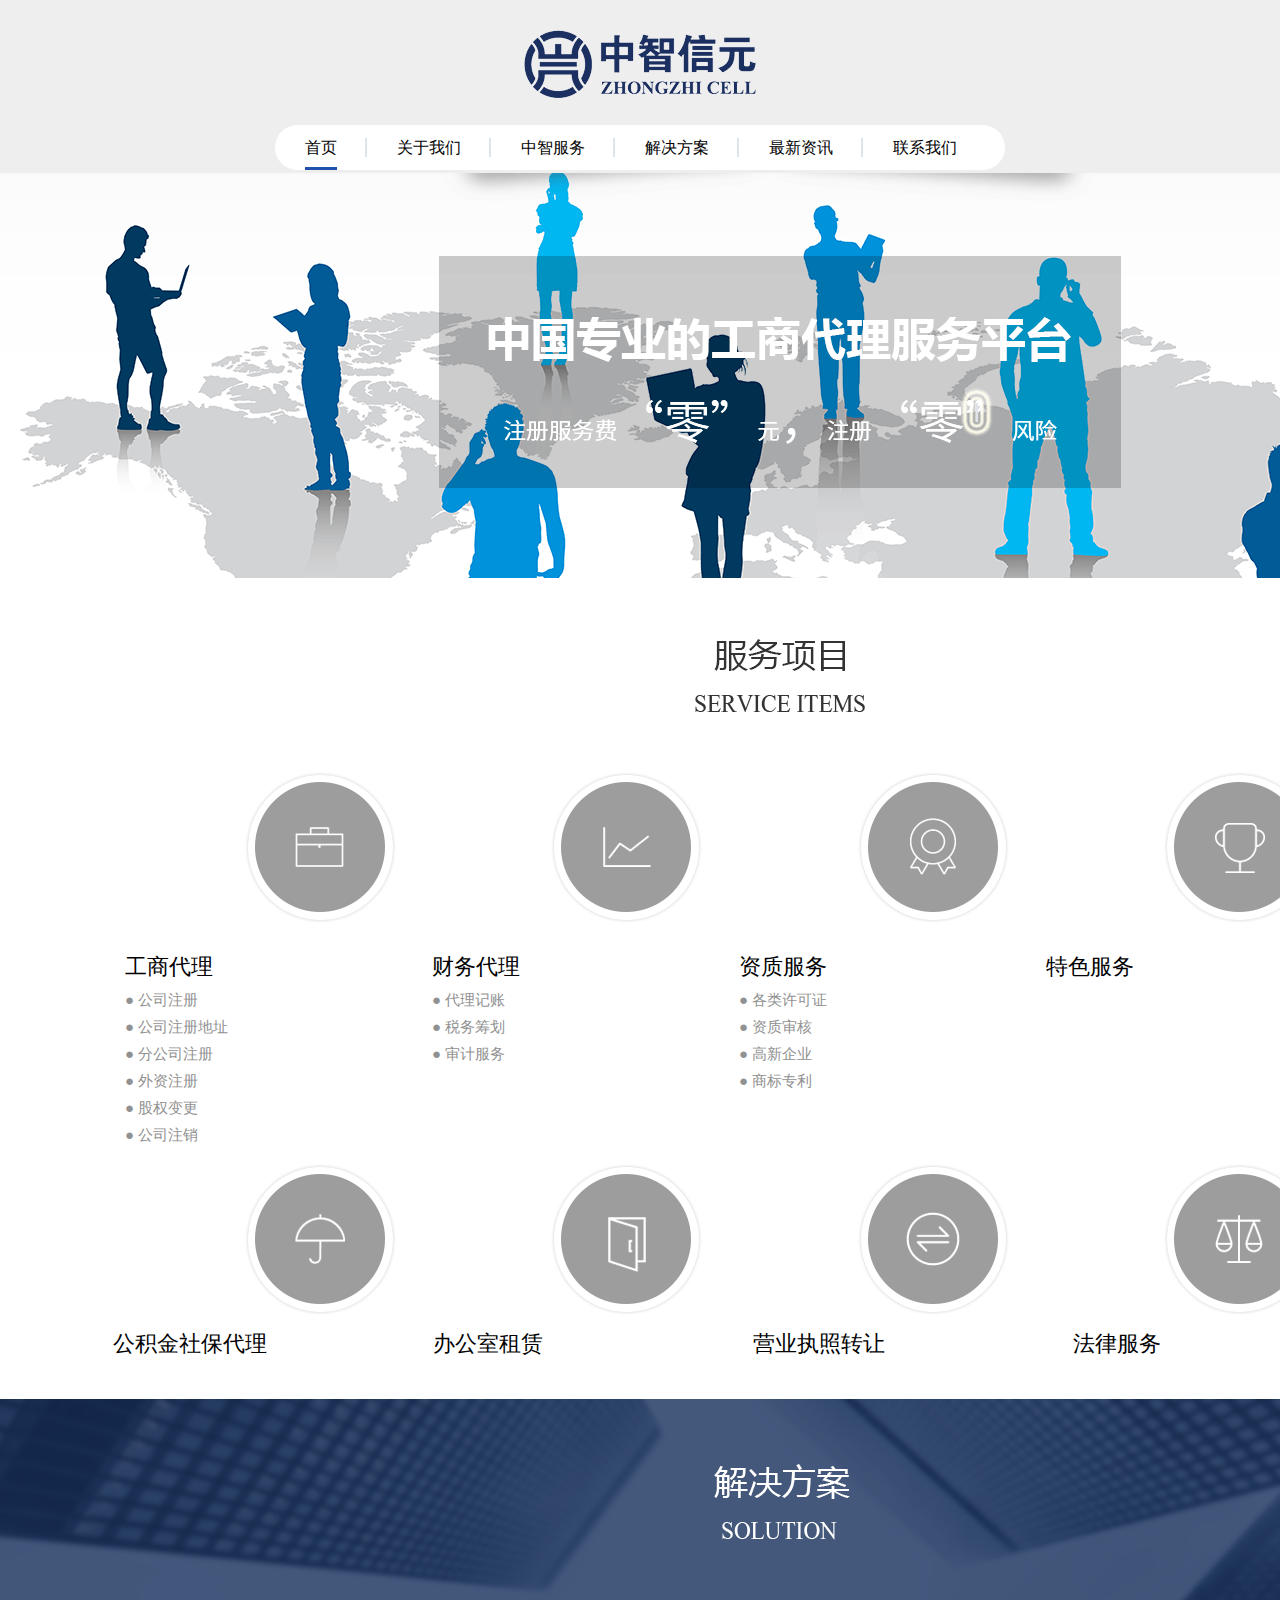
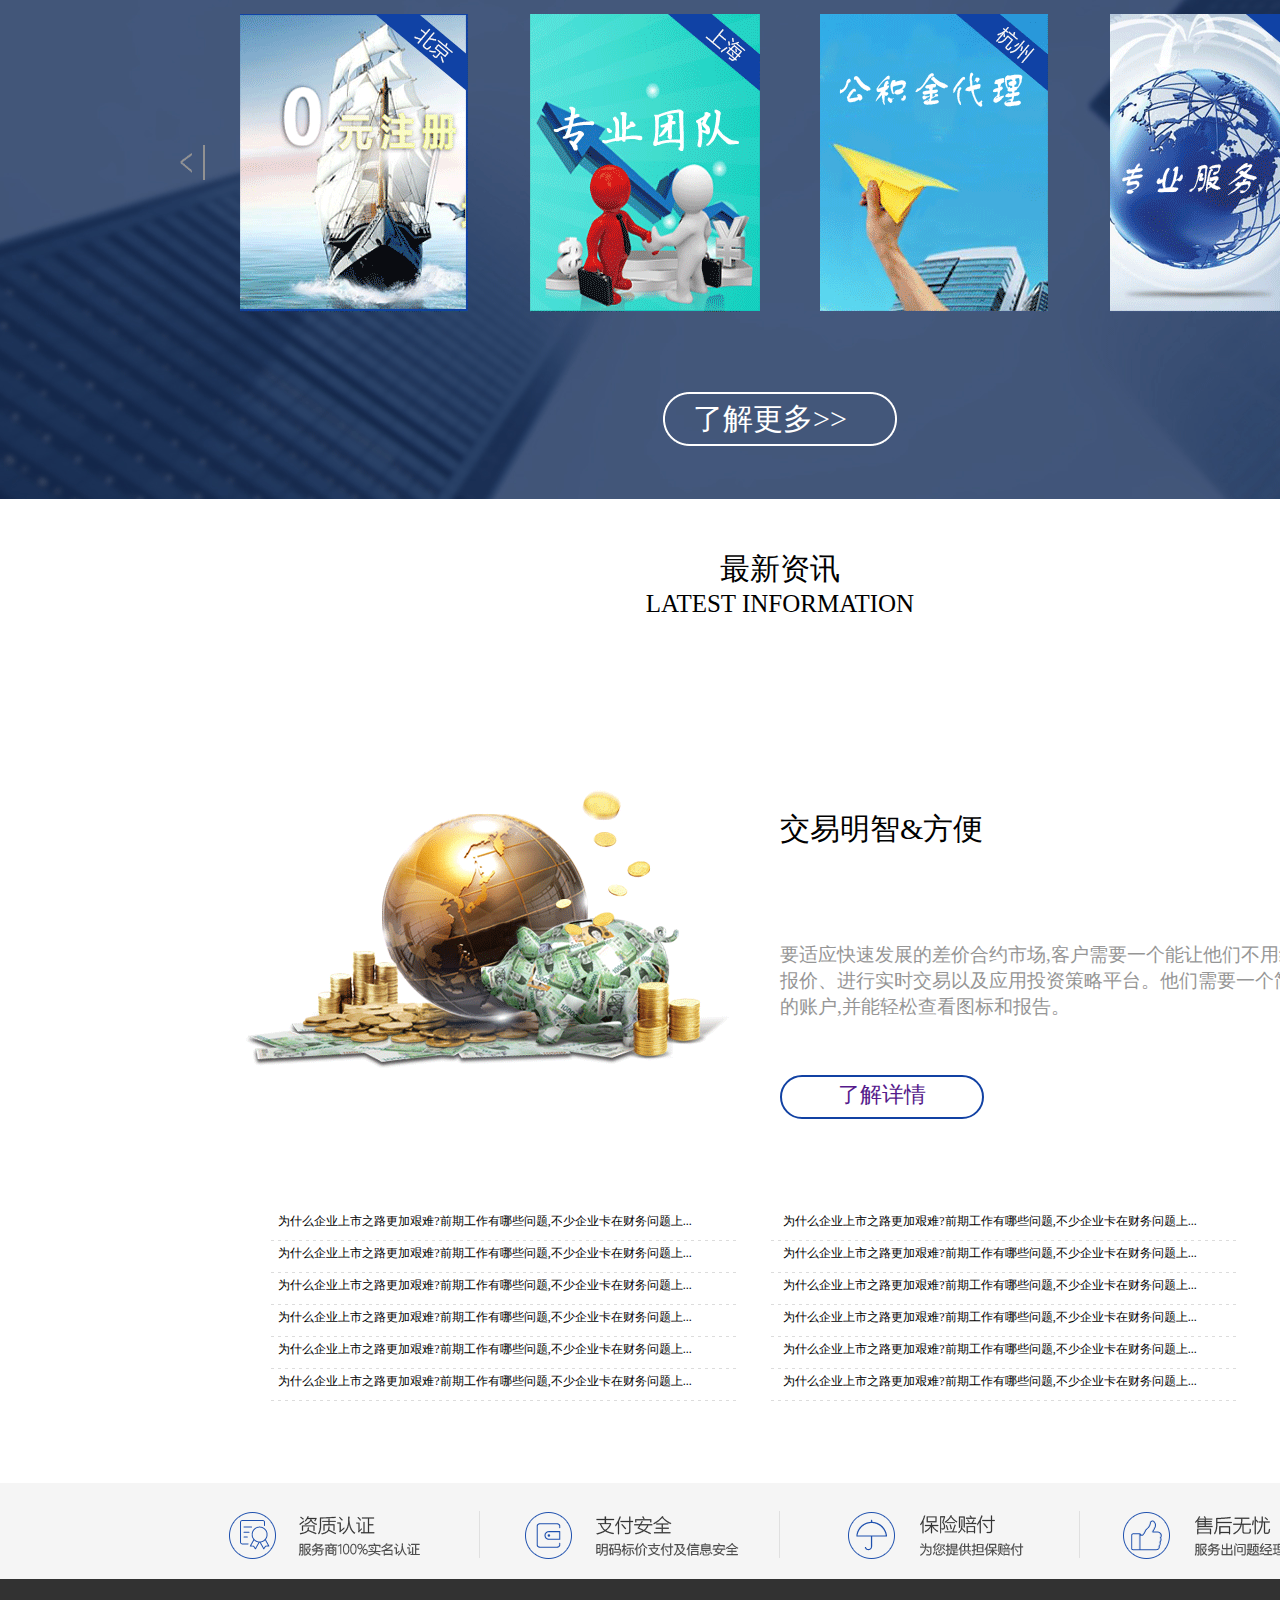
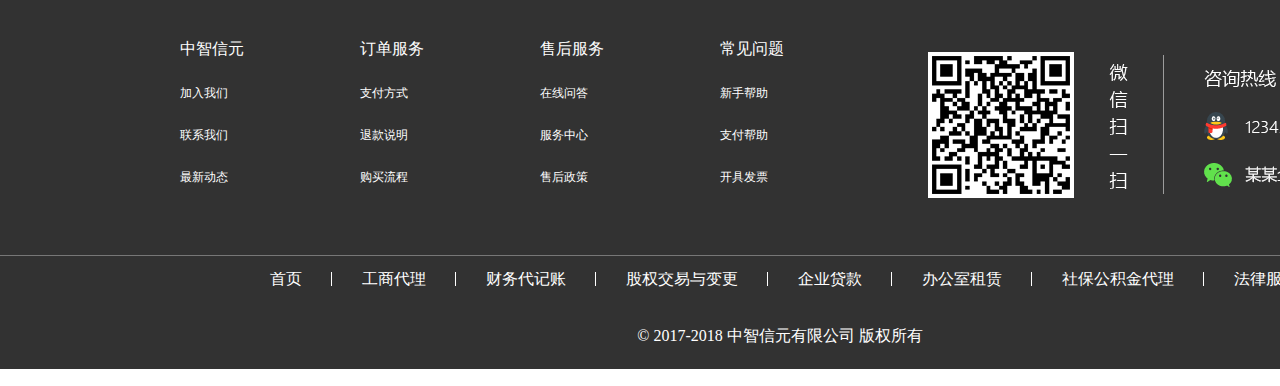
<file: web/index.html>
<!DOCTYPE html>
<html>
	<head>
		<meat charest = "utf-8"/>
		<title> 中智信元</title>
		<link rel="stylesheet" href="css/index.css">
	</head>

	<body>
		<div class="header">
			<div class="logo">
				<img src="image/t1.png" alt="">
			</div>
			<ul class=" nav">
				<li class="navpp">
					<p href="">首页</p>
				</li>
				<li  class="navss">
					<a href="" style="color:black;">关于我们</a> 
				</li>
				<li class="navss">
					<a href="" style="color:black;">中智服务</a>
				</li>
				<li class="navss">
					<a href="" style="color:black;">解决方案</a>
				</li>
				<li class="navss">
					<a href="" style="color:black;">最新资讯</a>
				</li>
				<li class="last">
					<a href="" style="color:black;">联系我们</a>
				</li>
			</ul>
		</div>

		<div class="logo2">
			<img src="image/t3.png" alt="">
		</div>


		<div>
			<img src="image/t4.png" alt="">
		</div>


		<div class="sum">
			<div class="q">
				<p style="font-size :22px ;line-height:40px;" >工商代理</p>
				<li>●   公司注册</li>
				<li>●   公司注册地址</li>
				<li>●   分公司注册</li>
				<li>●   外资注册</li>
				<li>●   股权变更</li>
				<li>●   公司注销</li>
			</div>
			<div class="q">
				<p style="font-size :22px ;line-height:40px;" >财务代理</p>
				<li>●   代理记账</li>
				<li>●   税务筹划</li>
				<li>●   审计服务</li>
			</div>
			<div class="q">
				<p style="font-size :22px ;line-height:40px;" >资质服务</p>
				<li>●   各类许可证</li>
				<li>●   资质审核</li>
				<li>●   高新企业</li>
				<li>●   商标专利</li>
			</div>
			<div style ="width:95px;height:210px;float:left;text-align : left">
				<p style="font-size :22px ;line-height:40px;">特色服务</p>
			</div>
		</div>

		<div>
			<img src="image/t5.png" alt="">
		</div>

		<div style="width:1055px;height:75px;margin:0 auto;text-align: center;">
			<div style="width:320px;height:30px;text-align : left;float:left;"> 
				<p style="font-size :22px ;line-height:40px;">公积金社保代理</p>
			</div>
			<div style="width:320px;height:30px;text-align : left;float:left;"> 
				<p style="font-size :22px ;line-height:40px;">办公室租赁</p>
			</div>
			<div style="width:320px;height:30px;text-align : left;float:left;"> 
				<p style="font-size :22px ;line-height:40px;">营业执照转让</p>
			</div>
			<div style="width:95px;height:30px;text-align : left;float:left;"> 
				<p style="font-size :22px ;line-height:40px;">法律服务</p>
			</div>
		</div>

		<div class="ground">
			<div style="width:1560px;height: 215px">
				
			</div>
			<div class="zz1"></div>
			<div class="zz1">
				<img src="image/t7.png" alt="">
			</div>
			<div class="zz2"></div>
			<div class="zz1">
				<img src="image/t8.png" alt="">
			</div>
			<div class="zz2"></div>
			<div class="zz1">
				<img src="image/t9.png" alt="">
			</div>
			<div class="zz2"></div>
			<div class="zz1">
				<img src="image/t10.png" alt="">
			</div>
			<div style="height:85px;width: 1540px;float:left;"></div>
			
			<div style="height:100px;width: 1540px;float:left;text-align: center;">
				<p style="font-size :30px">
					<a href="" style="color:white;"> 了解更多>></a>
				<p>
			</div>
		</div>

		<div style="height:1080px;width:1560px;float: left;">
			<div style="height: 190px;width: 1560px;float:left;text-align:center;margin-top:50px">
				<p style="font-size:30px  ">最新资讯</p>
				<p style="font-size:25px  ">LATEST INFORMATION</p>

			</div>
			<div style="height:404px;width: 780px;float: left">
				<img src="image/t11.png" alt="">
			</div>
			<div style="height: 404px;width: 770px;float: left;;">
				<div style="height: 133px;width: 740px;margin-top:70px;">
					<p style="font-size:30px">交易明智&方便</p>
				</div>
				<div style="height: 133px;width: 740px;">
					<p style="color:#969696;font-size:19px;">要适应快速发展的差价合约市场,客户需要一个能让他们不用经纪商的介入就能分析实时报价、进行实时交易以及应用投资策略平台。他们需要一个简单便捷的界面来管理他们的账户,并能轻松查看图标和报告。</p>
				</div>
				<div style="width:123px;height:740px;float:left;">
					<div style="width: 200px;height: 40px;border-color: blue;border-width: 2px;border-bottom: 2px;border-right: 2px;border-top :2px;border-radius:22.5px;border-color: #1141a3;border-style:solid; ">
						<p style="color: #1141a3;font-size:22px;text-align:center;margin-top:3px">
							<a href="">了解详情</a>
						</p>
					</div>
				</div>
			</div>

			<div style="width: 490px;height: 270px;margin-top:70px;margin-left: 240px;  float: left;">
				
					<li style="font-size:12px;text-align: center;">
						
						<a href="" style="color:black;">为什么企业上市之路更加艰难?前期工作有哪些问题,不少企业卡在财务问题上...</a></p>
						<img src="image/t12.png">
					</li>
					<li style="font-size:12px;text-align: center;">
						<a href=" " style="color:black;">为什么企业上市之路更加艰难?前期工作有哪些问题,不少企业卡在财务问题上...</a>
						<img src="image/t12.png">
					</li>
					<li style="font-size:12px;text-align: center;">
						<a href="" style="color:black;">为什么企业上市之路更加艰难?前期工作有哪些问题,不少企业卡在财务问题上...</a>
						<img src="image/t12.png">
					</li>
					<li style="font-size:12px;text-align: center;">
						<a href="" style="color:black;">为什么企业上市之路更加艰难?前期工作有哪些问题,不少企业卡在财务问题上...</a>
						<img src="image/t12.png">
					</li>
					<li style="font-size:12px;text-align: center;">
						<a href="" style="color:black;">为什么企业上市之路更加艰难?前期工作有哪些问题,不少企业卡在财务问题上...</a>
						<img src="image/t12.png">
					</li>
					<li style="font-size:12px;text-align: center;">
						<a href="" style="color:black;">为什么企业上市之路更加艰难?前期工作有哪些问题,不少企业卡在财务问题上...</a>
						<img src="image/t12.png">
					</li>
				
			</div>
			
			<div style="width: 520px;height: 270px;margin-top:70px;  float: left;">
				
					<li style="font-size:12px;text-align: center;">
						
						<a href="" style="color:black;">为什么企业上市之路更加艰难?前期工作有哪些问题,不少企业卡在财务问题上...</a></p>
						<img src="image/t12.png">
					</li>
					<li style="font-size:12px;text-align: center;">
						<a href=" " style="color:black;">为什么企业上市之路更加艰难?前期工作有哪些问题,不少企业卡在财务问题上...</a>
						<img src="image/t12.png">
					</li>
					<li style="font-size:12px;text-align: center;">
						<a href="" style="color:black;">为什么企业上市之路更加艰难?前期工作有哪些问题,不少企业卡在财务问题上...</a>
						<img src="image/t12.png">
					</li>
					<li style="font-size:12px;text-align: center;">
						<a href="" style="color:black;">为什么企业上市之路更加艰难?前期工作有哪些问题,不少企业卡在财务问题上...</a>
						<img src="image/t12.png">
					</li>
					<li style="font-size:12px;text-align: center;">
						<a href="" style="color:black;">为什么企业上市之路更加艰难?前期工作有哪些问题,不少企业卡在财务问题上...</a>
						<img src="image/t12.png">
					</li>
					<li style="font-size:12px;text-align: center;">
						<a href="" style="color:black;">为什么企业上市之路更加艰难?前期工作有哪些问题,不少企业卡在财务问题上...</a>
						<img src="image/t12.png">
					</li>
				
			</div>
			     <div style="text-align: center;width: 1560px">
			     <img src="image/t16.png" alt"">
			     </div>
		</div>
		<div style="height: 390px ;width:1560px;float: left; background-color:#323232;">
			<div style="height:260px;width: 1560px">
				<div class="wu"></div>
				<div class="wu">
					<p style="margin-top:60px;color:white;">中智信元</p>
					<li class="you">
					<a href="" style="color:white;">加入我们</a></li>
					<li class="you">
					<a href="" href="" style="color:white;">联系我们</a></li>
					<li class="you">
						<a href="" href="" style="color:white;">最新动态</a></li>
				</div>
				<div class="wu">
					<p style="margin-top:60px;color:white;">订单服务</p>
					<li class="you">
						<a href="" href="" style="color:white;">支付方式</a></li>
					<li class="you">
						<a href="" href="" style="color:white;">退款说明</a></li>
					<li class="you">
						<a href="" href="" style="color:white;">购买流程</a></li>
				</div>
				<div class="wu">
					<p style="margin-top:60px;color:white;">售后服务</p>
					<li class="you">
						<a href="" href="" style="color:white;">在线问答</a></li>
					<li class="you">
						<a href="" href="" style="color:white;">服务中心</a></li>
					<li class="you">
						<a href="" href="" style="color:white;">售后政策</a></li>
				</div>
				<div class="wu">
					<p style="margin-top:60px;color:white;">常见问题</p>
					<li class="you">
						<a href="" href="" style="color:white;">新手帮助</a></li>
					<li class="you">
						<a href="" href="" style="color:white;">支付帮助</a></li>
					<li class="you">
						<a href="" href="" style="color:white;">开具发票</a></li>
				</div>
				<div>
					<img src="image/t13.png" alt"">
				</div>
				<div>
					<img src="image/t14.png" alt"">
				</div>

			</div>
			<div style="height: 130px;width: 1560px;">
				<div style="margin-top:17px;height:70px;width: 1300px;margin-left: 240px">
					<p class="love"><a href="" style="color:white;">首页</a></p>
					<p class="love"><a href="" style="color:white;">工商代理</a></p>
					<p class="love"><a href="" style="color:white;">财务代记账</a></p>
					<p class="love"><a href="" style="color:white;">股权交易与变更</a></p>
					<p class="love"><a href="" style="color:white;">企业贷款</a></p>
					<p class="love"><a href="" style="color:white;">办公室租赁</a></p>
					<p class="love"><a href="" style="color:white;">社保公积金代理</a></p>
					<p class="love"><a href="" style="color:white;">法律服务</a></p>
				</div>
				<div style="height: 30px;text-align: center">
					<p style="color: white">© 2017-2018 中智信元有限公司 版权所有</p>
					
				</div>
			</div>

		</div>
		
	</body>
</html>
</file>
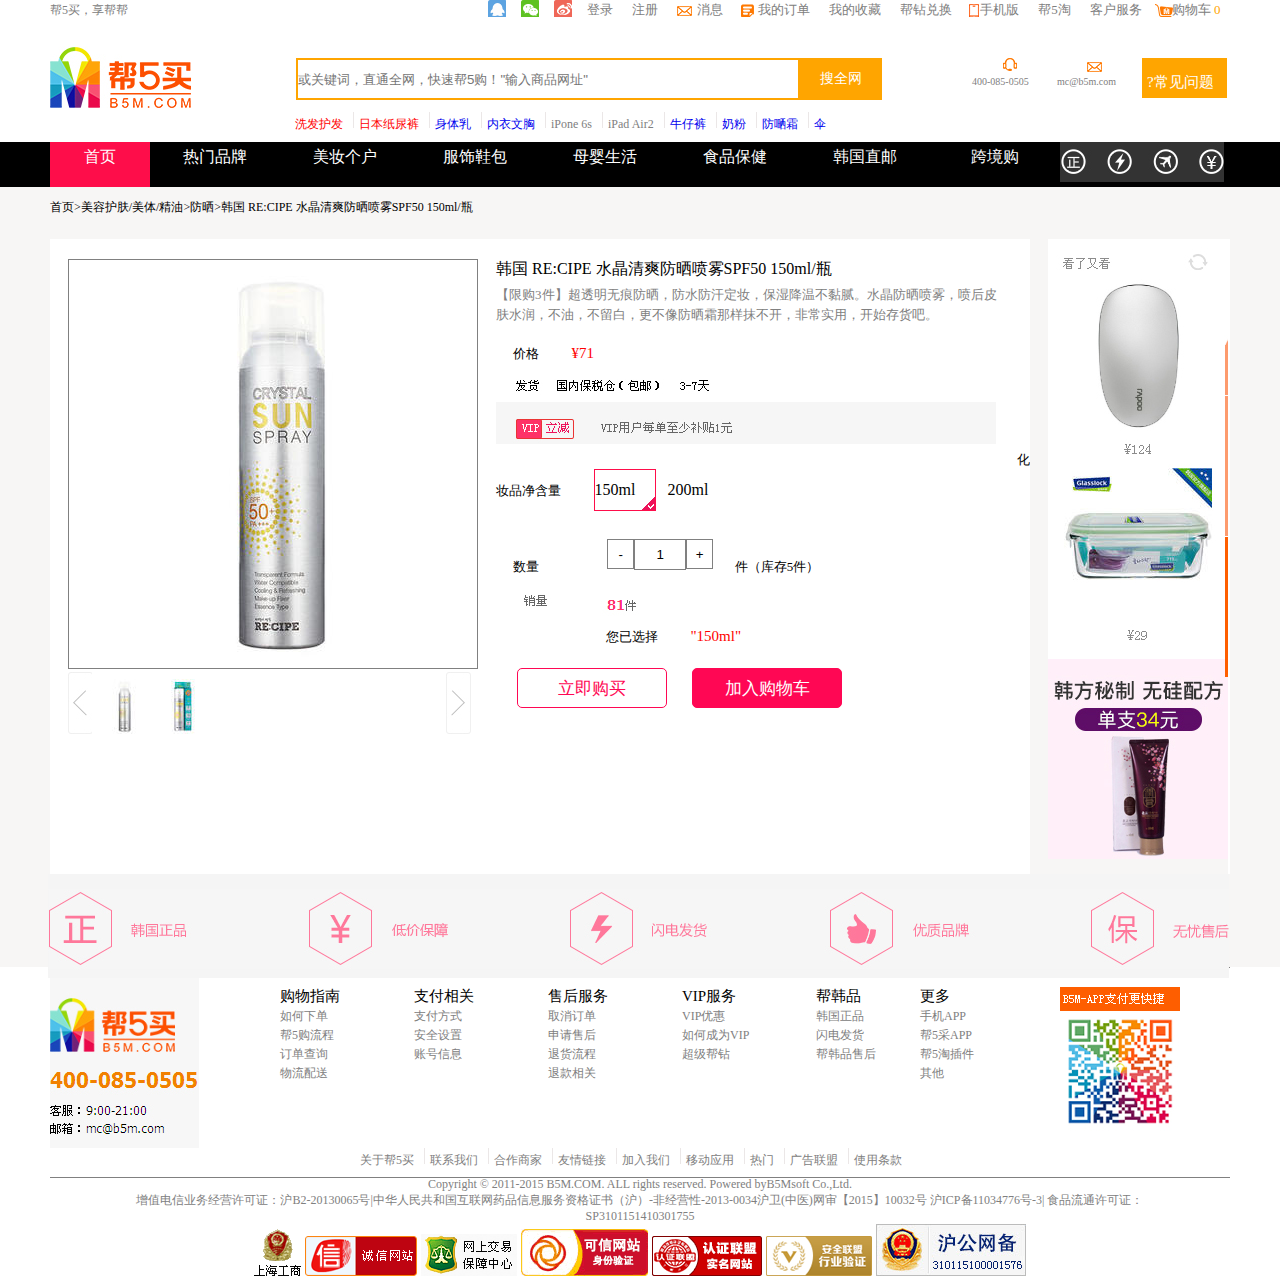
<file: renwu9-2.html>
<!DOCTYPE html>
<html>
<head>
	<title>R0902</title>
	<link rel="stylesheet" type="text/css" href="./renwu9-2.css">
</head>

<body>
	
	<div class="cover" >
			<div class="cover0" >
			<div class="head">
			<div class="head1">
				<div class="lhead">
					<a href="#" style="margin-left: 0;font-size: 12px;color: gray;text-decoration:none; ">帮5买，享帮帮</a>
				</div>
				<div class="rhead">
					<a href="#"  style="width: 24px; padding-left: 18px; background: url(./img/common_min.png)0px -31px no-repeat; text-decoration:none;" class="top_QQ"></a>
					<a href="#"  style="width: 24px; padding-left: 18px; background: url(./img/common_min.png)0px -53px no-repeat; text-decoration:none;" class="top_weixin"></a>
					<a href="#"  style="width: 24px; padding-left: 18px; background: url(./img/common_min.png)0px -75px no-repeat; text-decoration:none;" class="top_weibo"></a>
					
					<a href="#" class="login" style="text-decoration:none; font-size: 13px;color: gray;">登录</a>
					<a href="#" class="regest" style="text-decoration:none; font-size: 13px;color: gray;" >注册</a>
					<a href="#"  style="width: 24px; padding-left: 20px; background: url(./img/common_min.png)-4px -113px no-repeat;text-decoration:none;
					font-size: 13px;color: gray;" class="xiaoxi">消息</a>
					
					<a href="#" style="background:url(./img/dingdan.jpg) no-repeat 0 2px; padding-left: 17px;text-decoration:none; " class="dingdan">我的订单</a>
					<a href="#" class="shoucang" style="font-size: 13px;color: gray; margin-left: 15px; text-decoration:none;">我的收藏</a>
					<a href="#" style="font-size: 13px;color: gray; margin-left: 15px; text-decoration:none;">帮钻兑换 </a>
					<a href="#" style="background:url(./img/phone.png)no-repeat 0 2px; padding-left: 11px; text-decoration:none; " class="shoujiban">手机版</a>
					<a href="#" style="font-size: 13px;color: gray; margin-left: 15px; text-decoration:none;">帮5淘</a>
					<a href="#" style="font-size: 13px;color: gray; margin-left: 15px; text-decoration:none;">客户服务</a>
					<a href="#" style="background:url(./img/gouwuche.jpg)no-repeat 0px 2px; text-decoration:none; padding-left: 17px; font-size: 13px; color:gray;" class="gouwu">购物车 <span style="font-size: 13px;color: orange;">0</span></a>
					
				</div>
			</div>
		</div>
		<div class="hh">
			<div class="lhh">
			<img src="./img/logo_03.jpg">
			</div>
			<div class="rhh">
				<div class="serch">
					<div class="lserch">
						<input type="text" style="width: 500px;height: 38px;border:2px solid orange; margin-top: 12px; padding-right: 0px; " placeholder=或关键词，直通全网，快速帮5购！"输入商品网址">
					</div>
					<div class="rserch">
						<button style="background-color: orange;font-size: 14px;color: white; width: 82px;height: 42px;border:0px solid orange;">搜全网</button>
					</div>
					
				</div>
			</div>
			<div class="btn">
					<div class="btn1">
					<img src="./img/common_min_xiaoxi_03.png" style="text-align: center; padding-left: 30px; ">
					<p style="font-size: 10px;color: gray;">400-085-0505</p>
						
					</div>
					<div class="btn2">
						<img src="./img/common_min_xinfeng_03.png" style="text-align: center; padding-left: 30px; ">
					<p style="font-size: 10px;color: gray;">mc@b5m.com</p>
					</div>
					<div class="btn3">

					<p style="font-size: 15px;color: white; margin-top: 15px; margin-left: 5px;">?常见问题</p>
					</div>
			</div>
		</div>
		<div class="dawenzi">
			<div class="wenzi">
			
			<a href="#" style="font-size:12px;color: red; text-decoration:none; " >洗发护发</a>
			<img src="./img/line_03.png" style="margin-left: 5px;">
			<a href="#" style="font-size:12px;color: red; text-decoration:none; " >日本纸尿裤</a>
			<img src="./img/line_03.png" style="margin-left: 5px;">
			<a href="#" style="font-size:12px;color: ＃787878; text-decoration:none; ">身体乳</a>
			<img src="./img/line_03.png" style="margin-left: 5px;">
			<a href="#" <a href="#" style="font-size:12px;color: ＃989898; text-decoration:none; ">内衣文胸</a>
			<img src="./img/line_03.png" style="margin-left: 5px;">
			<a href="#" <a href="#" style="font-size:12px;color:gray;text-decoration:none; ">iPone 6s</a>
			<img src="./img/line_03.png" style="margin-left: 5px;">
			<a href="#" style="font-size:12px;color: gray;text-decoration:none; ">iPad Air2</a>
			<img src="./img/line_03.png" style="margin-left: 5px;">
			<a href="#" style="font-size:12px;color: ＃787878; text-decoration:none; ">牛仔裤</a>
			<img src="./img/line_03.png" style="margin-left: 5px;">
			<a href="#" style="font-size:12px;color: ＃787878; text-decoration:none; ">奶粉</a>
			<img src="./img/line_03.png" style="margin-left: 5px;">
			<a href="#" style="font-size:12px;color: ＃787878; text-decoration:none; ">防嗮霜</a>
			<img src="./img/line_03.png" style="margin-left: 5px;">
			<a href="#" style="font-size:12px;color: ＃787878; text-decoration:none; ">伞</a>
		</div>
	</div>
	</div>
	</div>
	<div class="kuai0">
	<div class="kuai">
		<ul>
			<li class="li1">首页</li>
			<li class="li0">热门品牌</li>
			<li class="li0">美妆个户</li>
			<li class="li0">服饰鞋包</li>
			<li class="li0">母婴生活</li>
			<li class="li0">食品保健</li>
			<li class="li0">韩国直邮</li>
			<li class="li0">跨境购</li>
			<li class="li2"><img src="./img/ff_03.jpg"></li>
		</ul>
	</div>
</div>
<div class="mi">
	<div class="huitiao">
		首页>美容护肤/美体/精油>防晒>韩国 RE:CIPE 水晶清爽防晒喷雾SPF50 150ml/瓶
	</div>
	<div class="middle">
		<div class="ml">
			<div class="ml0">
				<div id="box">
					<div class="ml01" id="img1">
						<img src="./img/pp0.jpeg" style="border: 1px solid gray;" id="Simg" >
						<div id="slider"></div>
					</div>
					<div id="img2">
						<img src="./img/pp0.jpeg" width="1000" height="1000" id="Bimg">
					</div>
				</div>

				<div class="ml02">
					<img src="./img/spanl.jpg">
					<img src="./img/sp0.jpeg" id="scale1">
					<img src="./img/sp1.jpeg" id="scale2">
					<img src="./img/spanr.jpg" style="margin-left: 232px; ">
				</div>
			</div>
			<div class="mlright">
				<div class="mr0">
					<p class="p1">韩国 RE:CIPE 水晶清爽防晒喷雾SPF50 150ml/瓶</p>
					<p class="p2">【限购3件】超透明无痕防晒，防水防汗定妆，保湿降温不黏腻。水晶防晒喷雾，喷后皮<br>肤水润，不油，不留白，更不像防晒霜那样抹不开，非常实用，开始存货吧。</p>

				</div>
				<span style="font-size: 13px;padding-left: 17px; ">价格&nbsp&nbsp&nbsp&nbsp&nbsp&nbsp&nbsp&nbsp&nbsp&nbsp</span><p style="display: inline; font-size: 15px; color: red;" class="p3">¥71</p>
				<img src="./img/ss_09.jpg">
				<span style="font-size: 13px;padding-left: 17px; ">化妆品净含量&nbsp&nbsp&nbsp&nbsp&nbsp&nbsp&nbsp&nbsp&nbsp&nbsp</span><span style=" display: inline-block; cursor: pointer; width: 60px;
				height: 40px;" id="pon1" class="pointer1">150ml</span>&nbsp&nbsp&nbsp<span style=" display: inline-block; cursor: pointer; width: 60px;height: 40px;"  id="pon2">200ml</span><br>
				<span style="font-size: 13px;padding-left: 17px; ">数量&nbsp&nbsp&nbsp&nbsp&nbsp&nbsp&nbsp&nbsp&nbsp&nbsp&nbsp&nbsp&nbsp&nbsp&nbsp&nbsp&nbsp&nbsp&nbsp&nbsp
						<div class="littlebox">
							<button id="littlebox1" class="lb">-</button>
							<input type="text" name="1" id="number" value="1" > 
							<button id="littlebox2" class="lb" >+</button>
						</div>
				&nbsp&nbsp&nbsp&nbsp&nbsp件（库存<span id="xiaoliang">5</span>件）
				</span>



				<img src="./img/oo_03.jpg"><br>
				<span style="font-size: 13px;padding-left: 110px; ">您已选择&nbsp&nbsp&nbsp&nbsp&nbsp&nbsp&nbsp&nbsp&nbsp&nbsp</span><p style="display: inline; font-size: 15px; color: red;" class="p3" id="p3">"150ml"</p><br>
	
				<button class="lastbutton1" id="lastbutton1" >立即购买</button>
				<button class="lastbutton2" id="lastbutton2">加入购物车</button>
	<div id="mengban" style="width: 100%;height: 1300px;background-color: rgba(222,220,216,0.5);z-index: 1000;position: absolute;display: none;top:0;left: 0;" >
		<div style="width: 398px;height: 228px;border: 5px solid #aca9d3; overflow:hidden;background-color: white;opacity: 1;position: absolute;top: 360px;left: 520px;">
			<div style="height: 16px;margin:  10px 0 0 370px; cursor: default; " id="x">X</div>
			<img src="./img/rr11_02.jpg">
			<div style="height: 42px;padding: 16px 0 0  30px;">
				<button id='one' class="lastbutton1" style="width: 148px;height: 40px;border: 1px solid red;text-align: center;background-color: white;color: #ff0754;border-radius: 5%;">继续购物</button>
				<button id='two' class="lastbutton2" style="width: 148px;height: 40px;border: 1px solid red;text-align: center;background-color: #ff0754;color: white;border-radius: 5%;margin-left: 20px;">去购物车结算</button>
			</div>
		</div>
	</div>
			</div>
		</div>
		<div class="mr">
				<img src="./img/ww_07.jpg">
		</div>
		
	</div>
	<div class="last">
		<img src="./img/a_07.jpg">
	</div>
</div>

   <div class="wai">
	<div class="biggest">
		
	<div class="bottom0">
		<div class="bottom0left">
			<img src="./img/loginB.jpg">
		</div>
		<div class="bottom0right">
			<div class="bottom0right1">
				<div class="bottom0right1a">
					<ul>
					<li><a href="" class="a0">购物指南</a></li>
					<li class="lia">
						<a href="" class="a1">如何下单</a>
					</li>
					<li><a href="" class="a1">帮5购流程</a>
					</li>
					<li><a href="" class="a1">订单查询</a>
					</li>
					<li><a href="" class="a1">物流配送</a></li>
					</ul>
				</div>
				<div class="bottom0right1b">
				<ul>
					<li><a href="" class="a0">支付相关</a></li>
					<li class="lia">
						<a href="" class="a1">支付方式</a>
					</li>
					<li><a href="" class="a1">安全设置</a>
					</li>
					<li><a href="" class="a1">账号信息</a>
					</li>
				</ul>	
				</div>
				<div class="bottom0right1c">
				<ul>
					<li><a href="" class="a0">售后服务</a></li>
					<li class="lia">
						<a href="" class="a1">取消订单</a>
					</li>
					<li><a href="" class="a1">申请售后</a>
					</li>
					<li><a href="" class="a1">退货流程</a>
					</li>
					<li><a href="" class="a1">退款相关</a></li>
				</ul>	
				</div>
				<div class="bottom0right1d">
				<ul>
					<li><a href="" class="a0">VIP服务</a></li>
					<li class="lia">
						<a href="" class="a1">VIP优惠</a>
					</li>
					<li><a href="" class="a1">如何成为VIP</a>
					</li>
					<li><a href="" class="a1">超级帮钻</a>
					</li>
				</ul>	
				</div>	
				<div class="bottom0right1e">
				<ul>
					<li><a href="" class="a0">帮韩品</a></li>
					<li class="lia">
						<a href="" class="a1">韩国正品</a>
					</li>
					<li><a href="" class="a1">闪电发货</a>
					</li>
					<li><a href="" class="a1">帮韩品售后</a>
					</li>
				</ul>	
				</div>
				<div class="bottom0right1f"> 
				<ul>
					<li><a href="" class="a0">更多</a></li>
					<li class="lia">
						<a href="" class="a1">手机APP</a>
					</li>
					<li><a href="" class="a1">帮5采APP</a>
					</li>
					<li><a href="" class="a1">帮5淘插件</a>
					</li>
					<li><a href="" class="a1">其他</a></li>
				</ul>	
				</div>
			</div>
			<div class="bottom0right2">
				<img src="./img/erweima.jpg">
			</div>
		</div>
	</div>
</div>
</div>
<div class="wai2">

	<div class="bottoma">
		<div class="xiaozi">
			<a href="#" style="font-size:12px;color: gray; text-decoration:none; ">关于帮5买</a>
			<img src="./img/line_03.png" style="margin-left: 5px;">
			<a href="#" style="font-size:12px;color: gray; text-decoration:none; ">联系我们</a>
			<img src="./img/line_03.png" style="margin-left: 5px;">
			<a href="#" style="font-size:12px;color: gray; text-decoration:none; ">合作商家</a>
			<img src="./img/line_03.png" style="margin-left: 5px;">
			<a href="#" style="font-size:12px;color: gray; text-decoration:none; ">友情链接</a>
			<img src="./img/line_03.png" style="margin-left: 5px;">
			<a href="#" style="font-size:12px;color: gray; text-decoration:none; ">加入我们</a>
			<img src="./img/line_03.png" style="margin-left: 5px;">
			<a href="#" style="font-size:12px;color: gray; text-decoration:none; ">移动应用</a>
			<img src="./img/line_03.png" style="margin-left: 5px;">
			<a href="#" style="font-size:12px;color: gray; text-decoration:none; ">热门</a>
			<img src="./img/line_03.png" style="margin-left: 5px;">
			<a href="#" style="font-size:12px;color: gray; text-decoration:none; ">广告联盟</a>
			<img src="./img/line_03.png" style="margin-left: 5px;">
			<a href="#" style="font-size:12px;color: gray; text-decoration:none; ">使用条款</a>
		</div>
	</div>
</div>
<div class="divdiv">
	<p class="ppp">
Copyright © 2011-2015 B5M.COM. ALL rights reserved. Powered byB5Msoft Co.,Ltd. <br>
增值电信业务经营许可证：沪B2-20130065号|中华人民共和国互联网药品信息服务资格证书（沪）-非经营性-2013-0034沪卫(中医)网审【2015】10032号 沪ICP备11034776号-3| 食品流通许可证：<br> 
SP3101151410301755
</p>
<div class="mm">
	<div class="mm0">
		<img src="./img/bo1.gif" class="imgs">
		<img src="./img/bo2.png">
		<img src="./img/bo3.gif">
		<img src="./img/bo4.png">
		<img src="./img/bo5.png">
		<img src="./img/bo6.png">
		<img src="./img/bo7.png">
	</div>
</div>


</div>
<div class="clear"></div>
</body>
<script type="text/javascript">
	window.onload = function(){
		var cover = document.getElementsByClassName('cover')[0];
		window.onscroll = function () {
			var st = document.documentElement.scrollTop || document.body.scrollTop;
			if (st>180) {
				cover.style.position = 'fixed';
			}
			else{
				cover.style.position = 'static';
			}
		}
	
		var box = document.getElementById('box');
		var img1 = document.getElementById('img1');
		var img2 = document.getElementById('img2');
		var slider = document.getElementById('slider');
		var bimg = document.getElementById('Bimg');
		var simg = document.getElementById('Simg');
		
		img1.onmouseover = function () {
			slider.style.display= 'block' ;
			img2.style.display = 'block';
		}
		
		img1.onmouseout = function () {
			slider.style.display = 'none';
			img2.style.display = 'none';
		}
	
		img1.onmousemove = function (ev) { 
			var oL = ev.clientX - box.offsetLeft - (slider.offsetWidth/2);
			var oT = ev.clientY - box.offsetTop - (slider.offsetHeight/2);
			var oMaxw = img1.offsetWidth - slider.offsetWidth;
			var oMaxh = img1.offsetHeight - slider.offsetHeight;
			oL =oL>oMaxw?oMaxw:oL<0?0:oL;
			oT = oT>oMaxh?oMaxh:oT<0?0:oT;
			
			slider.style.left = oL + 'px';
			slider.style.top = oT  +'px';
			
			var m =bimg.offsetHeight/img1.offsetHeight ;
			
			bimg.style.left = '-'+oL*m+'px';
			bimg.style.top = '-'+oT*m+'px';
		}

		
		var  scale1 = document.getElementById('scale1');
		var scale2 = document.getElementById('scale2');
		scale1.onclick = function () {
			scale1.setAttribute('class','borderHave');
			scale2.removeAttribute('class','borderNone');
			simg.src='./img/pp0.jpeg';
			bimg.src = './img/pp0.jpeg';

		}
		scale2.onclick = function () {
			scale2.setAttribute('class','borderHave');
			scale1.removeAttribute('class','borderNone');
			simg.src='./img/pp1.jpeg';
			bimg.src = './img/pp1.jpeg';

		}
		
		var pon1 = document.getElementById('pon1');
		var pon2 = document.getElementById('pon2');
		var p3 = document.getElementById('p3');
		pon1.onclick = function () {
			pon1.setAttribute('class','pointer1');
			pon2.removeAttribute('class','pointer1');
			p3.innerHTML = '"'+pon1.innerHTML+'"';
		}
		pon2.onclick = function () {
			pon2.setAttribute('class','pointer1');
			pon1.removeAttribute('class','pointer1');
			p3.innerHTML = '"'+pon2.innerHTML+'"';
		}

		
		var littlebox1 = document.getElementById('littlebox1');
		var littlebox2 = document.getElementById('littlebox2');
		var number = document.getElementById('number');
		var xiaoliang = document.getElementById('xiaoliang');
		var nnn;
		littlebox1.onclick = function (){

			nnn=number.value ;
			littlebox1.setAttribute('class','lb');
			if (nnn>1) {
				nnn-=1;
			}
			number.value=nnn;
			if (nnn==1) {
				littlebox1.setAttribute('class','not-allowed');
			}
		}
		littlebox2.onclick = function (){
			nnn=number.value ;
			littlebox2.setAttribute('class','lb');
			if (nnn<xiaoliang.innerHTML) {
				nnn =parseInt(nnn)+1;

			}
			number.value=nnn;
			if(nnn==xiaoliang.innerHTML){
				littlebox2.setAttribute('class','not-allowed');
			}
		}
		var btn=document.getElementById('lastbutton2');
	    var mengban=document.getElementById('mengban');
	    var x=document.getElementById('x');
	   	var one=document.getElementById('one');
	   	var two=document.getElementById('two');
	    btn.onclick=function(){
	    	mengban.style.display='block';
	    }
	    one.onclick=function(){
	    	mengban.style.display='none';
	    }
	    two.onclick=function(){
	    	mengban.style.display='none';
	    }
	    x.onclick=function(){
	    	mengban.style.display='none';
	    }
		}
		
		
	
		
</script>
</html>
</file>
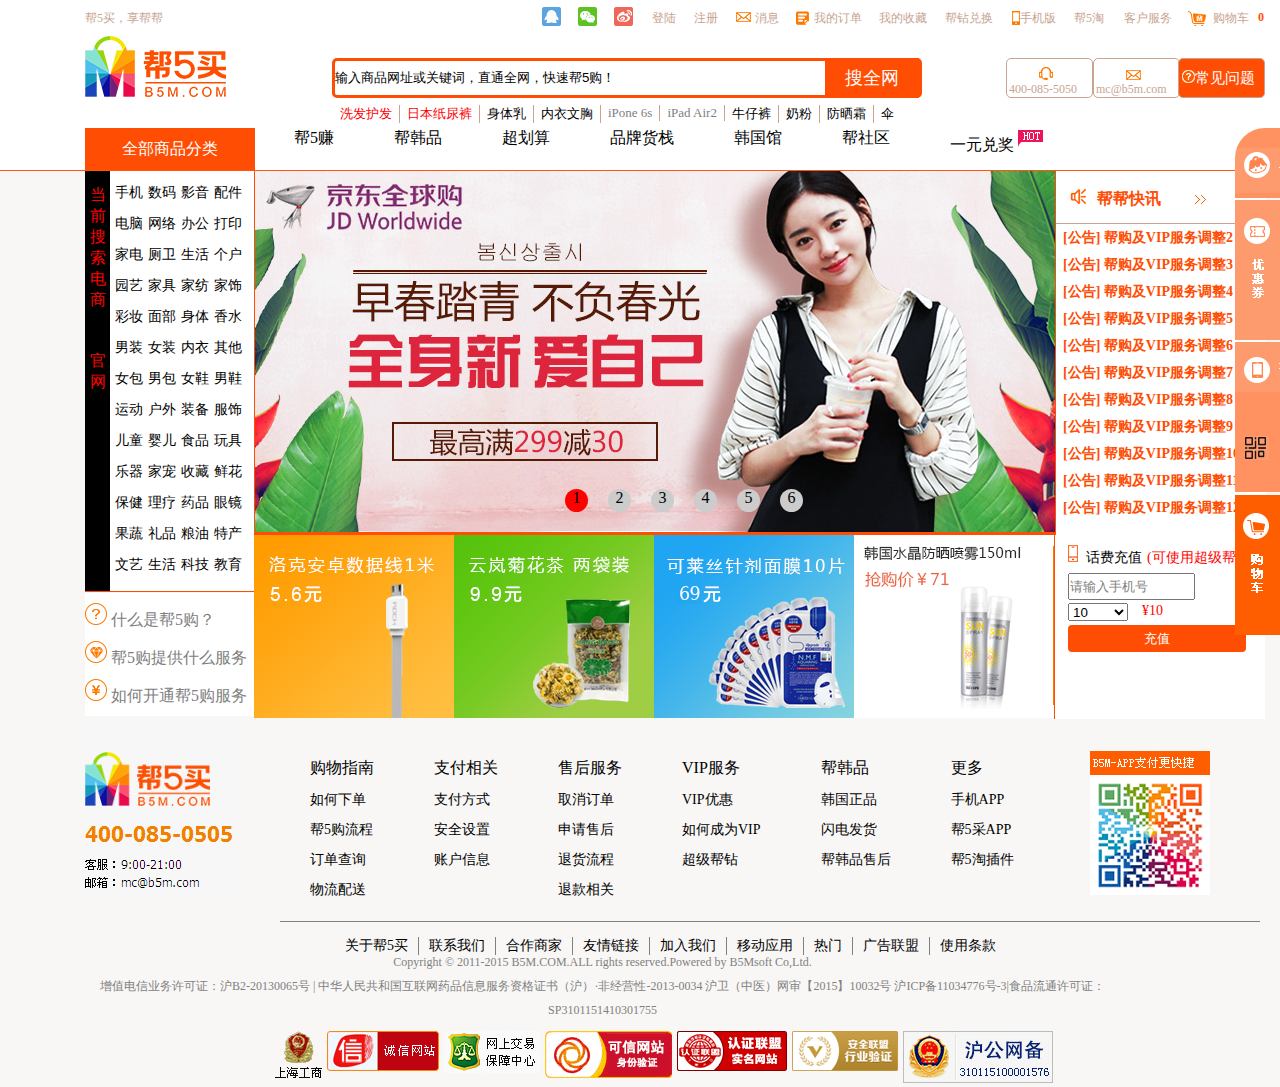
<file: renwu9.html>
<!DOCTYPE html>
<html>
<head>
	<meta charset="utf-8">
	<title>R0901</title>
	<link rel="stylesheet" type="text/css" href="./renwu9.css">
	<script src="renwu9.js"></script>
</head>
<body>
<div id="biankuang">
		<div id="div1" onmouseover="show1()" onmouseout="unshow1()" style="position: fixed;"></div>
		<div id="div2" onmouseover="show2()" onmouseout="unshow2()" style="position: fixed;"></div>
		<div id="div3" onmouseover="show3()" onmouseout="unshow3()" style="position: fixed;">
			<img src="./img/app.png" alt="" >
			<img src="./img/serwei.png" style="margin-left: 10px;margin-top: 40px;" alt="">
		</div>
		<div id="div4" onmouseover="show4()" onmouseout="unshow4()" style="position: fixed;"></div>	
</div>
<div class="whole">
	<div class="head0">
		<div class="head1" id="head1">
			<span class="s1">帮5买，享帮帮</span>
			<img src="./img/logo_03.jpg" class="logo">
			<input type="text" value="输入商品网址或关键词，直通全网，快速帮5购！" class="typeone">
			<div class="t1"></div>
			<div class="t2"></div>
			<div class="t3"></div>
			<span class="s2">登陆</span>
			<span class="s3">注册</span>
			<div class="t4"></div>
			<span class="s4">消息</span>
			<div class="t5"></div>
			<span class="s5">我的订单</span>
			<span class="s6">我的收藏</span>
			<span class="s7">帮钻兑换</span>
			<div class="t6"></div>
			<span class="s8">手机版</span>
			<span class="s9">帮5淘</span>
			<span class="s10">客户服务</span>
			<div class="t7"></div>
			<span class="s11">购物车</span>
			<div class="s12">0</div>
			<button class="btn">搜全网</button>
			<div class="typetwo">
				<div class="t8"></div>
				<span class="s13">400-085-5050</span>
			</div>
			<div class="typethree">
				<div class="t9"></div>
				<span class="s13">mc@b5m.com</span>
			</div>                              
			<div class="typefour">
				<div class="one">
					<img src="./img/wenhao.jpg">常见问题
				</div>
			</div>
			<ul class="first">
				<li class="red">洗发护发</li>
				<li class="red">日本纸尿裤</li>
				<li>身体乳</li>
				<li>内衣文胸</li>
				<li class="grey">iPone 6s</li>
				<li class="grey">iPad Air2</li>
				<li>牛仔裤</li>
				<li>奶粉</li>
				<li>防晒霜</li>
				<li class="no">伞</li>
			</ul>
		</div>
		<div class="head2">
			<input type="text" value="全部商品分类" class="type">
			<ul class="second">
				<li>帮5赚</li>
				<li>帮韩品</li>
				<li>超划算</li>
				<li>品牌货栈</li>
				<li>韩国馆</li>
				<li>帮社区</li>
				<li>一元兑奖
					<img src="./img/hot.gif">
				</li>
			</ul>
		</div>
	</div>

	<div class="top">
		<div class="left0">
			<div class="line">
				<span class="sp1">当前搜索电商</span>
				<span class="sp2">官网</span>			
			</div>
			<div class="ll">
				<ul>
					<li>手机</li>
					<li>数码</li>
					<li>影音</li>
					<li>配件</li>
				</ul>
				<ul>
					<li>电脑</li>
					<li>网络</li>
					<li>办公</li>
					<li>打印</li>
				</ul>
				<ul>
					<li>家电</li>
					<li>厕卫</li>
					<li>生活</li>
					<li>个户</li>
				</ul>
				<ul>
					<li>园艺</li>
					<li>家具</li>
					<li>家纺</li>
					<li>家饰</li>
				</ul>
				<ul>
					<li>彩妆</li>
					<li>面部</li>
					<li>身体</li>
					<li>香水</li>
				</ul>
				<ul>
					<li>男装</li>
					<li>女装</li>
					<li>内衣</li>
					<li>其他</li>
				</ul>
				<ul>
					<li>女包</li>
					<li>男包</li>
					<li>女鞋</li>
					<li>男鞋</li>
				</ul>
				<ul>
					<li>运动</li>
					<li>户外</li>
					<li>装备</li>
					<li>服饰</li>
				</ul>
				<ul>
					<li>儿童</li>
					<li>婴儿</li>
					<li>食品</li>
					<li>玩具</li>
				</ul>
				<ul>
					<li>乐器</li>
					<li>家宠</li>
					<li>收藏</li>
					<li>鲜花</li>
				</ul>
				<ul>
					<li>保健</li>
					<li>理疗</li>
					<li>药品</li>
					<li>眼镜</li>
				</ul>
				<ul>
					<li>果蔬</li>
					<li>礼品</li>
					<li>粮油</li>
					<li>特产</li>
				</ul>
				<ul>
					<li>文艺</li>
					<li>生活</li>
					<li>科技</li>
					<li>教育</li>
				</ul>
			</div>
		</div>
		<div class="leftdown">
			<ul>
				<li>
					<img src="./img/dd_03.jpg">
					<span>什么是帮5购？</span>
				</li>
				<li>
					<img src="./img/dd_06.jpg">
					<span>帮5购提供什么服务</span>
				</li>
				<li>
					<img src="./img/dd_08.jpg">
					<span>如何开通帮5购服务</span>
				</li>
			</ul>
		</div>
		<div class="box" id="box">
			<div class="slider" id="slider">
				<div class="slide"><img src="img/bann6.png" alt=""></div>
				<div class="slide"><img src="img/bann1.jpeg" alt=""></div>
				<div class="slide"><img src="img/bann2.jpeg" alt=""></div>
				<div class="slide"><img src="img/bann3.jpeg" alt=""></div>
				<div class="slide"><img src="img/bann4.jpeg" alt=""></div>
				<div class="slide"><img src="img/bann5.jpeg" alt=""></div>
				<div class="slide"><img src="img/bann6.png" alt=""></div>
				<div class="slide"><img src="img/bann1.jpeg" alt=""></div>
			</div>
			<span id="left"><</span>
			<span id="right">></span>
			<ul class="nav" id="nav">
				<li class="active">1</li>
				<li>2</li>
				<li>3</li>
				<li>4</li>
				<li>5</li>
				<li>6</li>
			</ul>
		</div>
		<div class="cdown1">
			<img src="./img/1.jpg">
		</div>
		<div class="cdown2">
			<img src="./img/2.jpg">
		</div>
		<div class="cdown3">
			<img src="./img/3.png">
		</div>
		<div class="cdown4">
			<a href="./renwu9-2.html"><img src="./img/qqq.png"></a>
		</div>
		<div class="cdown5">
			<p>
				<img src="img/phone.png">
				<span class="black">话费充值</span>
				<span class="red">(可使用超级帮钻)</span>
			</p>
			<input type="text" value="请输入手机号" class="but0">
			<select id="rmb" class="rmb">
				<option>10</option>
				<option>30</option>
				<option>50</option>
				<option>100</option>
			</select>
			<span class="money" id="money">¥10</span>
			<input type="text" value="充值" class="but">
		</div>
		<div class="right0">
			<div>
				<h3 class="fie">
					<img src="img/ico-notice.png" class="front">
					<span>帮帮快讯</span>
					<img src="img/jiantou.jpg" class="behind">
				</h3>
			</div>
			<div id="demo">
				<ul id="demo1" style="top:0px; position: relative;">
					<li> [公告] 帮购及VIP服务调整1</li>
					<li> [公告] 帮购及VIP服务调整2</li>
					<li> [公告] 帮购及VIP服务调整3</li>
					<li> [公告] 帮购及VIP服务调整4</li>
					<li> [公告] 帮购及VIP服务调整5</li>
					<li> [公告] 帮购及VIP服务调整6</li>
					<li> [公告] 帮购及VIP服务调整7</li>
					<li> [公告] 帮购及VIP服务调整8</li>
					<li> [公告] 帮购及VIP服务调整9</li>
					<li> [公告] 帮购及VIP服务调整10</li>
					<li> [公告] 帮购及VIP服务调整11</li>
					<li> [公告] 帮购及VIP服务调整12</li>
					<li> [公告] 帮购及VIP服务调整13</li>
					<li> [公告] 帮购及VIP服务调整1</li>
					<li> [公告] 帮购及VIP服务调整2</li>
					<li> [公告] 帮购及VIP服务调整3</li>
					<li> [公告] 帮购及VIP服务调整4</li>
					<li> [公告] 帮购及VIP服务调整5</li>
					<li> [公告] 帮购及VIP服务调整6</li>
					<li> [公告] 帮购及VIP服务调整7</li>
					<li> [公告] 帮购及VIP服务调整8</li>
					<li> [公告] 帮购及VIP服务调整9</li>
					<li> [公告] 帮购及VIP服务调整10</li>
					<li> [公告] 帮购及VIP服务调整11</li>
					<li> [公告] 帮购及VIP服务调整12</li>
					<li> [公告] 帮购及VIP服务调整13</li>
				</ul>
			</div>
		</div>
	</div>

	<div class="bottom">
		<img src="./img/loginB.jpg" class="img0">
		<div class="lit">
			<ul>
				<li class="sep">购物指南</li>
				<li>如何下单</li>
				<li>帮5购流程</li>
				<li>订单查询</li>
				<li>物流配送</li>
			</ul>
			<ul>
				<li>支付相关</li>
				<li>支付方式</li>
				<li>安全设置</li>
				<li>账户信息</li>
			</ul>
			<ul>
				<li>售后服务</li>
				<li>取消订单</li>
				<li>申请售后</li>
				<li>退货流程</li>
				<li>退款相关</li>
			</ul>
			<ul>
				<li>VIP服务</li>
				<li>VIP优惠</li>
				<li>如何成为VIP</li>
				<li>超级帮钻</li>
			</ul>
			<ul>
				<li>帮韩品</li>
				<li>韩国正品</li>
				<li>闪电发货</li>
				<li>帮韩品售后</li>
			</ul>
			<ul>
				<li>更多</li>
				<li>手机APP</li>
				<li>帮5采APP</li>
				<li>帮5淘插件</li>
				<li其他></li>
			</ul>
			<img src="./img/erweima.jpg" class="img1">
		</div>
		
	</div>
	<div class="labottom">
		<ul class="log0">
			<li>关于帮5买</li>
			<li>联系我们</li>
			<li>合作商家</li>
			<li>友情链接</li>
			<li>加入我们</li>
			<li>移动应用</li>
			<li>热门</li>
			<li>广告联盟</li>
			<li>使用条款</li>
		</ul>
		<div class="p">
			<p>
				Copyright © 2011-2015 B5M.COM.ALL rights reserved.Powered by B5Msoft Co,Ltd.
			</p>
			<p>
				增值电信业务许可证：沪B2-20130065号 | 中华人民共和国互联网药品信息服务资格证书（沪）·非经营性-2013-0034 沪卫（中医）网审【2015】10032号 沪ICP备11034776号-3|食品流通许可证：
			</p>
			<p>
				SP3101151410301755
			</p>
		</div>
		<ul class="log">
			<li><img src="./img/bo1.gif"></li>
			<li><img src="./img/bo2.png"></li>
			<li><img src="./img/bo3.gif"></li>
			<li><img src="./img/bo4.png"></li>
			<li><img src="./img/bo5.png"></li>
			<li><img src="./img/bo6.png"></li>
			<li><img src="./img/bo7.png"></li>
		</ul>
	</div>
</div>
</body>
<script type="text/javascript">
		var div1=document.getElementById("div1");
		var div2=document.getElementById("div2");
		var div3=document.getElementById("div3");
		var div4=document.getElementById("div4");
		var box = document.getElementById('box');
		var oNavlist = document.getElementById('nav').children;
		var slider = document.getElementById('slider');
		var left = document.getElementById('left');
		var right = document.getElementById('right');
		var index = 1;
		var timer;
		var isMoving = false;
		var rmb = document.getElementById("rmb");
		var money = document.getElementById("money");
		rmb.onchange = function(){
			money.innerHTML = '¥' + rmb.value;
		}
		function show1(){
			var w=45;
			var a=setInterval(function(){
			var	v=parseInt(div1.style.width);
			if(v<100){
				w+=5;
				div1.style.width=w+"px";
			}
			else{
				div1.style.width="100px"
				clearInterval(a);
			}},10);
		}
		function unshow1(){
			var w=100;
			var a=setInterval(function(){
			var	v=parseInt(div1.style.width);
			if(v>45){
				w-=5;
				div1.style.width=w+"px";
			}
			else{
				div1.style.width="45px";
				clearInterval(a);
			}},10);
		}
		function show2(){
			var w=45;
			var a=setInterval(function(){
			var	v=parseInt(div2.style.width);
			if(v<100){
				w+=5;
				div2.style.width=w+"px";
			}
			else{
				div2.style.width="100px"
				clearInterval(a);
			}},10);
		}
		function unshow2(){
			var w=100;
			var a=setInterval(function(){
			var	v=parseInt(div2.style.width);
			if(v>45){
				w-=5;
				div2.style.width=w+"px";
			}
			else{
				div2.style.width="45px";
				clearInterval(a);
			}},10);
		}
		function show3(){
			var w=45;
			var a=setInterval(function(){
			var	v=parseInt(div3.style.width);
			if(v<100){
				w+=5;
				div3.style.width=w+"px";
				div3.innerHTML='<img src="./img/app.png"><img src="./img/erwei.png" style="margin-left:5px">';
			}
			else{
				div3.style.width="100px";
				clearInterval(a);
			}},10);	
		}
		function unshow3(){
			var w=100;
			var a=setInterval(function(){
			var	v=parseInt(div3.style.width);
			if(v>45){
				w-=5;
				div3.style.width=w+"px";
			}
			else{
				div3.style.width="45px";
				div3.innerHTML='<img src="./img/app.png"><img src="./img/serwei.png" style="margin-left: 10px;margin-top: 40px;">';
				clearInterval(a);
				}},10);	
		}
		function show4(){
			var w=45;
			var a=setInterval(function(){
			var	v=parseInt(div4.style.width);
			if(v<100){
				w+=5;
				div4.style.width=w+"px";
			}
			else{
				div4.style.width="100px"
				clearInterval(a);
			}},10);
		}
		function unshow4(){
			var w=100;
			var a=setInterval(function(){
			var	v=parseInt(div4.style.width);
			if(v>45){
				w-=5;
				div4.style.width=w+"px";
			}
			else{
				div4.style.width="45px";
				clearInterval(a);
			}},10);
		} 
		box.onmouseover = function(){
			animate(left,{opacity:50})
			animate(right,{opacity:50})
			clearInterval(timer)
		}
		box.onmouseout = function(){
			animate(left,{opacity:0})
			animate(right,{opacity:0})
			timer = setInterval(next, 3000);
		}
		right.onclick = next;
		left.onclick = prev;
		for( var i=0; i<oNavlist.length; i++ ){
			(function(i){
				oNavlist[i].onclick = function(){
					index = i+1;
					navmove();
					animate(slider,{left:-800*index});
				}
			})(i);
		}
		function next(){
			if(isMoving){
				return;
			}
			isMoving = true;
			index++;
			navmove();
			animate(slider,{left:-800*index},function(){
				if(index==7){
					slider.style.left = '-800px';
					index = 1;
				}
				isMoving = false;
			});
		}
		function prev(){
			if(isMoving){
				return;
			}
			isMoving = true;
			index--;
			navmove();
			animate(slider,{left:-800*index},function(){
				if(index==0){
					slider.style.left = '-4800px';
					index = 6;
				}
				isMoving = false;
			});
		}
		function navmove(){
			for( var i=0; i<oNavlist.length; i++ ){
				oNavlist[i].className = "";
			}
			if(index >6 ){
				oNavlist[0].className = "active";
			}else if(index<=0){
				oNavlist[5].className = "active";
			}else {
				oNavlist[index-1].className = "active";
			}
		}
		timer = setInterval(next, 3000);
		var demo1=document.getElementById("demo1");
		function a(){
			var top=parseInt(getStyle(demo1,"top"));
			if(top==-380){
				top=-23;
				demo1.style.top=top+"px";
			}
			top--;
			demo1.style.top=top+"px";
		}
		var time=setInterval(a,30);
		demo1.onmouseout=function(){
	 		time=setInterval(a, 30);
		}
		demo1.onmouseover=function(){
			clearInterval(time);
		} 

		window.onload = function(){
			var cover = document.getElementsByClassName('head1')[0];
			window.onscroll = function(){
				var st = document.documentElement.scrollTop || document.body.scrollTop;
				if(st>190){
					cover.style.position = 'fixed';
				}else{
					cover.style.position = 'static';
				}
			}
		}
</script>
</html>
</file>
<file: web/css/index.css>
*{
	padding:0;
	margin:0;
}
ul,li,ol{
	list-style:none;
}
a{
	text-decoration: none;
}
.header{
	height:173px;
	background-color:#eeeeef; 
}
.logo{
	padding-top: 30px;
	text-align:center;
	height:95px;
}
.nav{
	width:730px;
	height:45px;
	background-color: #fff;
	margin: 0 auto;
	border-radius:22.5px;
}
.nav li{
	float:left;
	height:45px;
	padding:0 30px;
	line-height:45px;
	background: url(../image/t2.png) no-repeat right center;
}
.nav li p{
	display:block;
	height:42px;
	border-bottom:3px solid #1e50ae;
}
.navss{
	display:block;
	height:42px;
	border-bottom:3px;

}
.nav li:last-child{
	background:none;
}
.logo2{
	width:100%;
	height:405px;
	background: url() no-repeat center center;
}

.sum{
	width:1030px;
	height:210px;
	margin:0 auto;
	text-align: center;
	
}
.q{
	width:307px;
	height:210px;
	text-align : left;
	float:left;
}
.q li{
	color:#919191;
	font-size : 15px;
	line-height:27px;
}
.ground{
	background: url(../image/t6.png);
	height: 700px;
	width: 1560px;
	float:left;
}
.zz1{
	height:300px;
	width:240px;
	float:left;
}
.zz2{
	height:300px;
	width:50px;
	float:left;
}
.wu{
	height:260px;
	width: 180px;
	float: left;
}
.you{
	margin-top:25px;
	font-size:12px;
	color:white;
}
.love{
	float:left;
	height:45px;
	padding:0 30px;
	line-height:45px;
	background: url(../image/t15.png) no-repeat right center;
}
</file>
<file: renwu9-2.css>
.ppp{
		text-align: center;
		font-size: 12px;
		color: gray;
	}
	
	.imgs{
		display: inline-block;
	}
	
	.wai{
		width: 100%;
		height: 180px;
		background-color: white;
	}	
	.biggest{
		width: 1180px;
		margin:0 auto;
		height: 180px;
		background-color: white;
	}
	.clear{
		clear: all;
	}
	.mi{
		width: 100%;
		height: 780px;
		background-color:#f7f6f5; 
	}
	.huitiao{
		height: 40px;
		width: 1180px;
		margin: 0 auto;
		font-size: 12px;
		color: black;
		padding-top: 12px;
	}
	.middle{
		width: 1180px;
		margin:0 auto;
		height: 635px;
		background-color: white;
	}
	.ml{

		float: left;
		width: 980px;
		height: 635px;
	}

	.ml0{
		/*position: absolute;*/
		float: left;

		width: 446px;
		height: 520px;
		background-color:white;
	}
	.ml01{
		display: inline-block;
		width: 410px;
		height: 410px;
		background-color:white;
	}
	#box{
		top: 20px;
		left: 18px;
		float: left;
		/*width: 820px;*/
		height: 410px;
		position: relative;
		margin: 0px auto;
	}

	#slider{
		width: 168px;
		height: 168px;
		position: absolute;
		left: 18px;
		top: 20px;
		background:#CCC;
		opacity: 0.4;
		cursor: move;
		display: none;
		filter:alpha(opacity=40);
	}
	#img2{
		float: left;
		border: 1px solid gray;
		position: absolute;
		left: 408px;
		top: 0;
		display: none;
		width: 410px;
		height: 410px;
		overflow: hidden;
	}

	#Bimg{
		position: absolute;
		left:0;
		top: 0;
	}
	.ml02{
		float: left;
		width: 410px;
		height:72px;
		padding-top: 23px;
		padding-left: 18px;
		background-color:white;
	}
	.borderHave{
		width: 60px;
		height: 60px;
		border:2px solid orange;
		text-align: center;
	}
	.borderNone{
		width: 55px;
		height: 55px;
		border: none;
	}
	.mlright{
		display: inline-block;
		float: left;
		width: 534px;
		height: 520px;
		background-color:white;
	}
	.mr0{
		width: 534px;
		height: 85px;
		padding-top:20px ;
		background-color: white;
	}
	.p2{
		margin-top: 5px;
		font-size: 13px;
		color: gray;
		line-height: 20px;
	}
	.mr{
		padding-left: 18px;
		float: left;
		width: 180px;
		height: 635px;
		background-color: #f7f6f5; 
	}
	.pointer1{
		background: url(./img/duigou.png) no-repeat bottom right ;
		line-height: 40px;
		border:1px solid #fe0d4a;
	}
	.last{
		width: 1185px;
		height: 105px;
		margin:0 auto;
	}
	.mm{
		width: 100%;
		height: 56px;
	}
	.mm0{
		width: 1180px;
		height: 56px;
		margin: 0 auto;
		text-align: center;
	}
	.lastbutton1{
		background-color: white;
		font-size: 17px;
		color:#ff0754;
		width: 150px;
		height: 40px;
		text-align: center;
		line-height: 40px;
		border: 1px solid #ff0754;
		border-radius:5px;
		margin-left: 21px;
		margin-top: 22px;
	}
	.lastbutton2{
		background-color:#ff0754;
		font-size: 17px;
		color:white;
		width: 150px;
		height: 40px;
		text-align: center;
		line-height: 40px;
		border: 1px solid #ff0754;
		border-radius:5px;
		margin-left: 21px;
		margin-top: 22px;
	}
	
	.littlebox{
		width: 108px;
		height: 32px;
		padding-top:18px;
		display: inline-block;
	}
	.lb{
		width: 27px;
		height: 30px;
		background-color: white;
		/*display: inline-block;*/
		float: left;
		border: 1px solid gray;
		cursor:pointer;
	}
	#number{
		float: left;
		width:50px;
		height: 29px;
		border: 1px solid gray;
		display: inline-block;
		text-align: center;
		line-height: 29px;
	}
	.not-allowed{
		width: 27px;
		height: 30px;
		background-color: white;
		/*display: inline-block;*/
		float: left;
		border: 1px solid gray;
		cursor: not-allowed;
	}
	
*{
		margin: 0px;
		padding:0px;
	}
	
	.head{
		width: 1180px;
		height: 28px;
		margin:0 auto;
	}
	.lhead{
		width: 80px;
		height: 28px;
		float: left;
	}
	.rhead{
		width: 1100px;
		height: 28px;
		float:left;
	}
	.top_QQ{
		margin-left: 358px;
		color: gray;
	}
	.top_weixin{
		margin-left: 15px;
	}
	.top_weibo{
		margin-left: 15px;
	}
	.login{
		margin-left: 15px;
	}
	.regest{
		margin-left: 15px;
	}
	.xiaoxi{
		margin-left: 15px;
	}
	.dingdan{
		margin-left: 14px;
		font-size: 13px;
		color: gray;
	}
	.shoujiban{
		margin-left: 14px;
		font-size: 13px;
		color: gray;
	}
	.gouwu{
		margin-left: 9px;
	}
	.hh{
		width: 1180px;
		height: 65px;
		margin-top: 18px;
	}
	.lhh{
		float: left;
		margin-left: 0px;
	}
	.rhh{
		float: left;
		padding-left: 105px;
	}
	.serch{
		width: 586px;
		height: 42px;
	}
	.lserch{
		float: left;
	}
	.rserch{
		float: left;
		margin-top: 12px;

	}
	.btn{
		width: 255px;
		height: 45px;
		float: left;
		padding-left: 90px;
	}
	.btn1{
		width: 85px;
		height: 40px;
		float: left;
		background-color: white;
		margin-top: 12px;
	}
	.btn11{
		width: 16px;
		height:14px; 
	}
	.btn2{
		width: 85px;
		height: 40px;
		float: left;
		margin-top: 12px;
		background-color: white;
	}	
	.btn3{
		width: 85px;
		height: 40px;
		float: left;
		margin-top: 12px;
		background-color: orange;
	}
	.dawenzi{
		width: 1180px;
		height: 14px;
	}
	.wenzi{
		width: 700px;
		height: 16px;
		margin-left: 245px;
	}
	.kuai{
		height: 45px;
		width: 1180px;
		margin:auto;
		margin-top: 12px;
	}
	.kuai0{
		width: 100%;
		background-color: black;
		
	}
	ul,li{
		list-style: none;
	}
	.li1{
		padding-top: 5px;
		width:100px;
		height: 40px;
		text-decoration: none;
		float: left;
		background-color: #fe0d4a ;
		text-align: center;
		color: white;

	}
	.li0{
		padding-top: 5px;
		width: 130px;
		height: 40px;
		text-decoration: none;
		float: left;
		color: white;
		text-align: center;
	}
	.li0:hover{
		background-color: #fe0d4a;
	}
	.li2{
		float: left;
	}
	.duijiang{
		margin-top: -7px;
	}
	.cover{
		background-color: white;
		width: 100%;
		top: 0px;
		z-index: 1;
	}
	.cover0{
		width: 1180px;
		height: 130px;
		margin:0 auto;
		
	}
	.baikuai{
		display: inline-block;
		width: 170px;
		height: 425px;
		border-bottom: 1px solid orange;
	}
	.baikuaileft{
		float: left;
		width: 25px;
		height: 425px;
		background-color: #4c4c4a;
	}
	.baikuailefta{
		font-size: 15px;
		color: red;
		text-decoration: none;
		padding-top: 20px;
		text-align: center;
	}
	.baikuairight{
		float: left;
		width: 145px;
		height: 425px;
		background-color: white;
	}
	.zi0{
		padding-top:11px;
	}
	.zi0 a{
		text-decoration: none;
		font-size: 15px;
		color: black;
	}
	.dakuai{
		float: right;
		display: inline-block;
		width: 1010px;
		height: 360px;
		background-color: black;
	}
	.picture{
		float: left;
		width: 800px;
		height: 360px;
		background-color: pink;
	}
	.huadong{
		float: left;
		width: 210px;
		height: 360px;
		background-color: blue;
	}
	.leftxiaokuai{
		float: left;
		width: 170px;
		height: 125px;
		display: inline-block;
		background-color: white;
	}
	.lili1{
		font-size: 15px;
		color: gray;
		padding-top: 5px;
	}
	.lili1 img{
		padding-left: 6px;
		padding-top: 5px;
	}
	.pictures{
		display: inline-block;
		float: right;
		width: 1010px;
		height: 190px;
	}
	.pictures1{
		float: left;
		width: 800px;
		height: 190px;

	}
	.pictures1 img{
		float: left;
		display:inline-block;
		margin-top: -69px;
	}
	.pictures2{
		float: left;
		display: inline-block;
		width: 210px;
		height: 190px;
		background-color: white;
		font-size: 12px;
		margin-top: -69px;
	}
	.pictures2 img{
		padding-left:16px ;
		padding-top:7px;
	}
	.pictures2 span{
		color: red;
	}
	.pictures2 input{
		width: 124px;
		height: 24px;
		margin-left: 16px;
		margin-top: 10px;
	}
	.pictures2 select{
		margin-left: 16px;
		margin-top: 10px;
	}
	.pictures2 p{
		display: inline-block;
		color: red;
		padding-left: -18px;
	}	
	.pictures2 button{
		margin-left: 16px;
		margin-top: 6px;
		background-color: orange;
		color: white;
		width: 176px;
		height: 25px;
		border-radius: 20px;
	}
	.bottom0{
		width: 1180px;
		background-color:white;
		border-bottom: 1px solid gray; 
	}
	.bottom0left{
		display: inline-block;
		float: left;
		width: 170px;
		height: 175px;
	}
	.bottom0right{
		margin-top: -10px;
		display: inline-block;
		float: right;
		width: 1010px;
		height: 17px;
	}
	.bottom0right1{
		float: left;
		width: 800px;
		height: 175px;
	}
	.a0{
		font-size: 15px;
		color: black;
		text-decoration: none;
	}
	.a1{
		font-size: 12px;
		color: gray;
		text-decoration:none;
	}
	.bottom0right1a{
	    float: left;
	    width: 74px;
	    height: 120px;
	    padding-left:60px ;
	    padding-top:30px;
	}
	.bottom0right1b{
		float: left;
	    width: 74px;
	    height: 94px;
	    padding-left:60px ;
	    padding-top:30px;
	}
	.bottom0right1c{
		float: left;
	    width: 74px;
	    height: 120px;
	    padding-left:60px ;
	    padding-top:30px;
	}
	.bottom0right1d{
		float: left;
	    width: 74px;
	    height: 94px;
	    padding-left:60px ;
	    padding-top:30px;
	}
	.bottom0right1e{
		float: left;
	    width: 74px;
	    height: 94px;
	    padding-left:60px ;
	    padding-top:30px;
	}
	.bottom0right1f{
		float: left;
	    width: 74px;
	    height: 120px;
	    padding-left:30px ;
	    padding-top:30px;
	}

	.bottom0right2{

		float: left;
		width: 210px;
		height: 17px;
	}
	.bottom0right2 img{
		padding-left:40px;
		padding-top: 30px;
	}
	.wai2{
		width: 100%;
		height: 30px;
		background-color: white; 
	}
	.bottoma{
		width: 1180px;
		margin:0 auto;
		height: 30px;
		background-color: white;
		border-bottom: 1px solid gray;
	}
	.xiaozi{
		padding-left: 310px;
		width: 660px;
		height: 30px;

	}
</file>
<file: renwu9.css>
*{
	padding: 0;
	margin: 0;
}
ol,ul,li{
	list-style: none;
}
a{
	text-decoration: none;
}
body{
	background-color:#f8f7f6;
}
.whole{
	margin:0 auto;
}
#biankuang{
	top:-10px;
}
#div1{
	background-color: rgb(255,146,96);
	border-top-left-radius: 30px;
	position: absolute;
	top: 128px;
	right:0px;
	height: 70px;
	width: 45px;
	background-image: url(./img/xiaobang.png);
	background-position:0px 20px;
	background-repeat: no-repeat;
	z-index: 999;
}
#div1:hover{
	background-color: #ff9260;
}
#div2{
	background-color: rgb(255,146,96);
	position: absolute;
	top: 200px;
	right: 0px;
	height: 140px;
	width: 45px;
	background-image: url(./img/youhui.png);
	background-repeat: no-repeat;
	z-index: 999;
}
#div2:hover{
	background-color: #ff9260;
}
#div3{
	background-color: rgb(255,146,96);
	position: absolute;
	top: 342px;
	right: 0px;
	height: 150px;
	width: 45px;
	overflow: hidden;
	z-index: 999;
}
#div3:hover{
	background-color:  #ff9260;
}
#div4{
	background-color: rgb(255,146,96);
	position: absolute;
	top: 495px;
	right: 0px;
	height: 140px;
	width: 45px;
	margin-left: 10px;
	background-image: url(./img/cart.png);
	z-index: 999;
}
#div4:hover{
	background-color: rgb(255,77,4);
}

.head0{
	margin:0 auto;
	width: 100%;
	background-color:white;
	border-bottom:1px solid #ff5511;
}
.head1{
	margin:0 auto;
	width:1349px;
	height:128px;
	position:relative;
	z-index:999;
	background: white;
}
.head1 span{
	color:#c8a491;
	font-size:12px;
}
.s1{
	position: absolute;
	left:85px;
	top: 10px;
}
.logo{
	position: absolute;
	left:85px;
	top:35px;
}

.t1{
	position:absolute;
	left: 542px;
	top: 7px;
	width:19px;
	height: 19px;
	background: url("./img/common_min.png") 0 -31px;
}
.t2{
	position: absolute;
	left:578px;
	top:7px;
	width:19px;
	height: 19px;
	background: url("./img/common_min.png") 0 -53px;
}
.t3{
	position: absolute;
	left:614px;
	top:7px;
	width:19px;
	height: 19px;
	background: url("./img/common_min.png") 0 -75px;	
}
.s2{
	position: absolute;
	left: 652px;
	top:10px;
}
.s3{
	position: absolute;
	left: 694px;
	top:10px;
}
.t4{
	position: absolute;
	left: 736px;
	top:7px;
	width:19px;
	height: 19px;
	background: url("./img/common_min.png") -4px -112px;
}
.s4{
	position: absolute;
	left: 755px;
	top:10px;
}
.t5{
	position: absolute;
	left: 796px;
	top:7px;
	width: 19px;
	height: 19px;
	background: url("./img/dingdan.jpg") no-repeat 0 4px;
}
.s5{
	position: absolute;
	left: 814px;
	top:10px;
}
.s6{
	position: absolute;
	left: 879px;
	top:10px;
}
.s7{
	position: absolute;
	left: 945px;
	top:10px;
}
.t6{
	position: absolute;
	left: 1012px;
	top:7px;
	width: 19px;
	height: 19px;
	background: url("./img/tp-my-phone.png") no-repeat 0 4px;
}
.s8{
	position: absolute;
	right: 293px;
	top:10px;
}
.s9{
	position: absolute;
	right: 245px;
	top:10px;
}
.s10{
	position: absolute;
	right: 177px;
	top:10px;
}
.t7{
	position: absolute;
	right: 142px;
	top:7px;
	width: 19px;
	height: 19px;
	background: url("./img/gouwuche.jpg") no-repeat 0 4px;
}
.s11{
	position: absolute;
	right: 100px;
	top:10px;
}
.s12{
	position: absolute;
	right: 85px;
	top:10px;
	color: #ff4d04;
	font-size: 12px;
	font-weight: bold;
}
.typeone{
	width:584px;
	height:34px;
	border: 3px solid #ff4d04;
	position: absolute;
	left: 332px;
	top:58px;
	border-radius:5px;
}
.btn{
	width:94px;
	height:40px;
	border: 0;
	background-color: #ff4d04;
	color: white;
	font-size: 18px;
	font-family: "微软雅黑";
	position: absolute;
	left:825px;
	top:58px;
}
.typetwo{
	width: 85px;
	height: 38px;
	border: 1px solid #c8a491;
	border-radius: 5px;
	position: absolute;
	left: 1006px;
	top:58px;
	position: relative;
}
.typethree{
	width: 85px;
	height: 38px;
	border: 1px solid #c8a491;
	border-radius: 5px;
	position: absolute;
	left: 1093px;
	top:18px;
	position: relative;
}
.typefour{
	width: 85px;
	height: 38px;
	border: 1px solid #c8a491;
	border-radius: 5px;
	position: absolute;
	left: 1178px;
	top:58px;
	background-color: #ff4d04;
}
.one{
	padding-top:10px;
	padding-left:3px;
	color:white;
	font-size:15px;
}
.t8{
	position: absolute;
	left:32px;
	top:6px;
	width: 19px;
	height: 19px;
	background: url("./img/common_min.png")-4px -96px; 
}
.t9{
	position: absolute;
	left: 32px;
	top: 6px;
	width: 19px;
	height: 19px;
	background: url("./img/common_min.png")-4px -112px;
}
.s13{
	position: absolute;
	top: 23px;
	left: 2px;
}
.first{
	font-size: 13px;
	position: absolute;
	top:105px;
	left: 333px;
}
.first li{
	border-right:1px solid #c8a491;
	float:left;
	padding-right: 7px;
	padding-left: 7px;
}
.first li:last-child{
	border-right: 0;
}
.red{
	color:red;
}
.grey{
	color: grey;
}
.head2{
	margin:0 auto;
	height: 42px;
	width: 1349px;
	position: relative;
}
.type{
	position: absolute;
	left: 85px;
	border: 0;
	width: 170px;
	height: 42px;
	color: white;
	text-align:center;
	background-color: #ff4d04;
	font-size: 16px;
}
.second{
	font-size: 16px;
	position: absolute;
	left:254px;
}
.second li{
	float: left;
	padding-left: 40px;
	padding-right: 20px;
}

.top{
	margin:0 auto;
	width: 1349px;
	height: 550px;
	position: relative;
}
.left0{
	width: 170px;
	height: 420px;
	position: absolute;
	left: 85px;
	background-color: white;
	border-bottom: 1px solid #ff4d04;
}
.ll{
	position: absolute;
	left: 30px;
}
.left0 li{
	font-size: 14px;
	float: left;
	padding-right: 5px;
	padding-top: 13px;
}
.line{
	width:25px;
	height: 420px;
	position:absolute;
	background-color: black;
	color:red;
}
.sp1{
	position: absolute;
	top: 14px;
	left: 5px;
}
.sp2{
	position: absolute;
	top:180px;
	left: 5px;
}
.leftdown{
	width:170px;
	height:123px;
	position: absolute;
	top: 422px;
	left: 85px;
	background-color: white;
}
.leftdown li{
	float: left;
	padding-top: 10px;
	color: grey;
	font-size: 16px;
}
.box{
	width: 800px;
	height: 361px;
	left: 254px;
	border-left: 1px solid #ff4d04;
	border-bottom: 3px solid #ff4d04;
	border-right: 1px solid #ff4d04;
	position: relative;
	overflow: hidden;
}
.slider{
	width: 6400px;
	position: absolute;
	left: -800px;
}
.slide{
	width: 800px;
	overflow: hidden;
	float: left;
}
.box>span{
	display: block;
	width: 30px;
	height: 50px;
	text-align: center;
	cursor: pointer;
	color: #fff;
	top: 175px;
	line-height: 50px;
	background: rgb(255,0,0);
	font-size: 30px;
	position: absolute;
	opacity: 0;
}
#left{
	left: 30px;
}
#right{
	right: 30px;
}
.nav{
	position: absolute;
	left: 300px;
	bottom: 20px;
}
.nav>li{
	float: left;
	width: 23px;
	height: 23px;
	background: #ccc;
	cursor: pointer;
	margin: 0 10px;
	border-radius: 50%;
	text-align: center;
}
.nav .active{
	background: red;
}

.cdown1{
	width: 200px;
	height: 184px;
	position: absolute;
	left: 254px;
}
.cdown2{
	width: 200px;
	height: 184px;
	position: absolute;
	left: 454px;
}
.cdown3{
	width: 200px;
	height: 184px;
	position: absolute;
	left: 654px;
}
.cdown4{
	width: 200px;
	height: 184px;
	position: absolute;
	left: 854px;
}
.cdown5{
	width: 210px;
	height: 184px;
	position: absolute;
	left: 1054px;
	background-color: white;
	font-size: 14px;
	border-left: 1px solid #ff4d04;
}
.cdown5 p{
	padding-top: 6px;
}
.cdown5 img{
	padding-left: 13px;
	padding-top: 4px;
}
.black{
	padding-left: 4px;
}
.rmb{
	width: 60px;
	height: 18px;
	position: absolute;
	left: 13px;
	top: 68px;
}
.money{
	color: red;
	position: absolute;
	top: 68px;
	left: 87px;
}
.red{
	padding-left: 2px;
	color: red;
}
.but0{
	width: 123px;
	height: 23px;
	margin-left: 13px;
	margin-top: 6px;
	color: grey;
}
.but{
	width: 178px;
	height: 27px;
	color: white;
	background-color: #ff4d04;
	position: absolute;
	border: 0;
	border-radius: 4px;
	text-align: center;
	top: 90px;
	left: 13px;
}
.right0{
	width: 210px;
	height: 365px;
	position: absolute;
	left: 1056px;
	top: 0px;
	background-color: white;
	font-size: 14px;
	font-weight: bold;
	color: #ff4d04;
}
.right0 p{
	text-align: center;
	line-height: 28px;
}
.front{
	padding-left: 14px;
}
.right0 span{
	padding-left: 7px;
}
.behind{
	padding-left: 30px;
}
.fie{
	height: 35px;
	border-bottom: 1px solid #c8a491;
	padding-top:17px;
}
#demo{
	height: 300px;
	overflow: hidden;
}
#demo1{
	height:auto;
	line-height: 27px;
	margin-top:0px;
	margin-left:7px;
	text-align:left;
}
#demo2{
	height:auto;
	text-align:left;
}
#demo1 li,#demo2 li{
	list-style-type:none;
	text-align:left;
}
.bottom{
	margin:0 auto;
	height: 200px;
	width: 1349px;
	position: relative;
}
.lit{
	width:980px; 
	height:200px;
	position: absolute;
	left:280px;
	border-bottom: 0.1px solid grey;
}
.bottom ul{
	float: left;
	padding-top: 25px;
}
.bottom li{
	padding-left: 30px;
	padding-right: 30px;
	padding-top: 12px;
	font-size: 14px;
}
.bottom li:first-child{
	font-size: 16px;
	color: black;
}
.img0{
	position: absolute;
	left: 85px;
}
.img1{
	position: absolute;
	right: 50px;
	top:30px;
}
.labottom{
	margin: 0 auto;
	height: 164px;
	width: 1349px;
	color: grey;
	font-size: 14px;
	text-align: center;
	position: relative;
}
.log0{
	position: absolute;
	left: 335px;
	top:16px;
	color: black;
}
.log0 li{
	float: left;
	border-right: 1px solid grey;
	padding-left: 10px;
	padding-right: 10px;
}
.log0 li:last-child{
	border-right: 0;
}
.labottom p{
	font-size: 12px;
	padding-top: 4px;
	padding-bottom: 4px;
}
.p{
	position: absolute;
	top: 30px;
	left: 100px;
}
.log{
	position: absolute;
	top: 110px;
	left: 275px;
}
.log li{
	float: left;
	padding-right: 5px;
}
</file>
